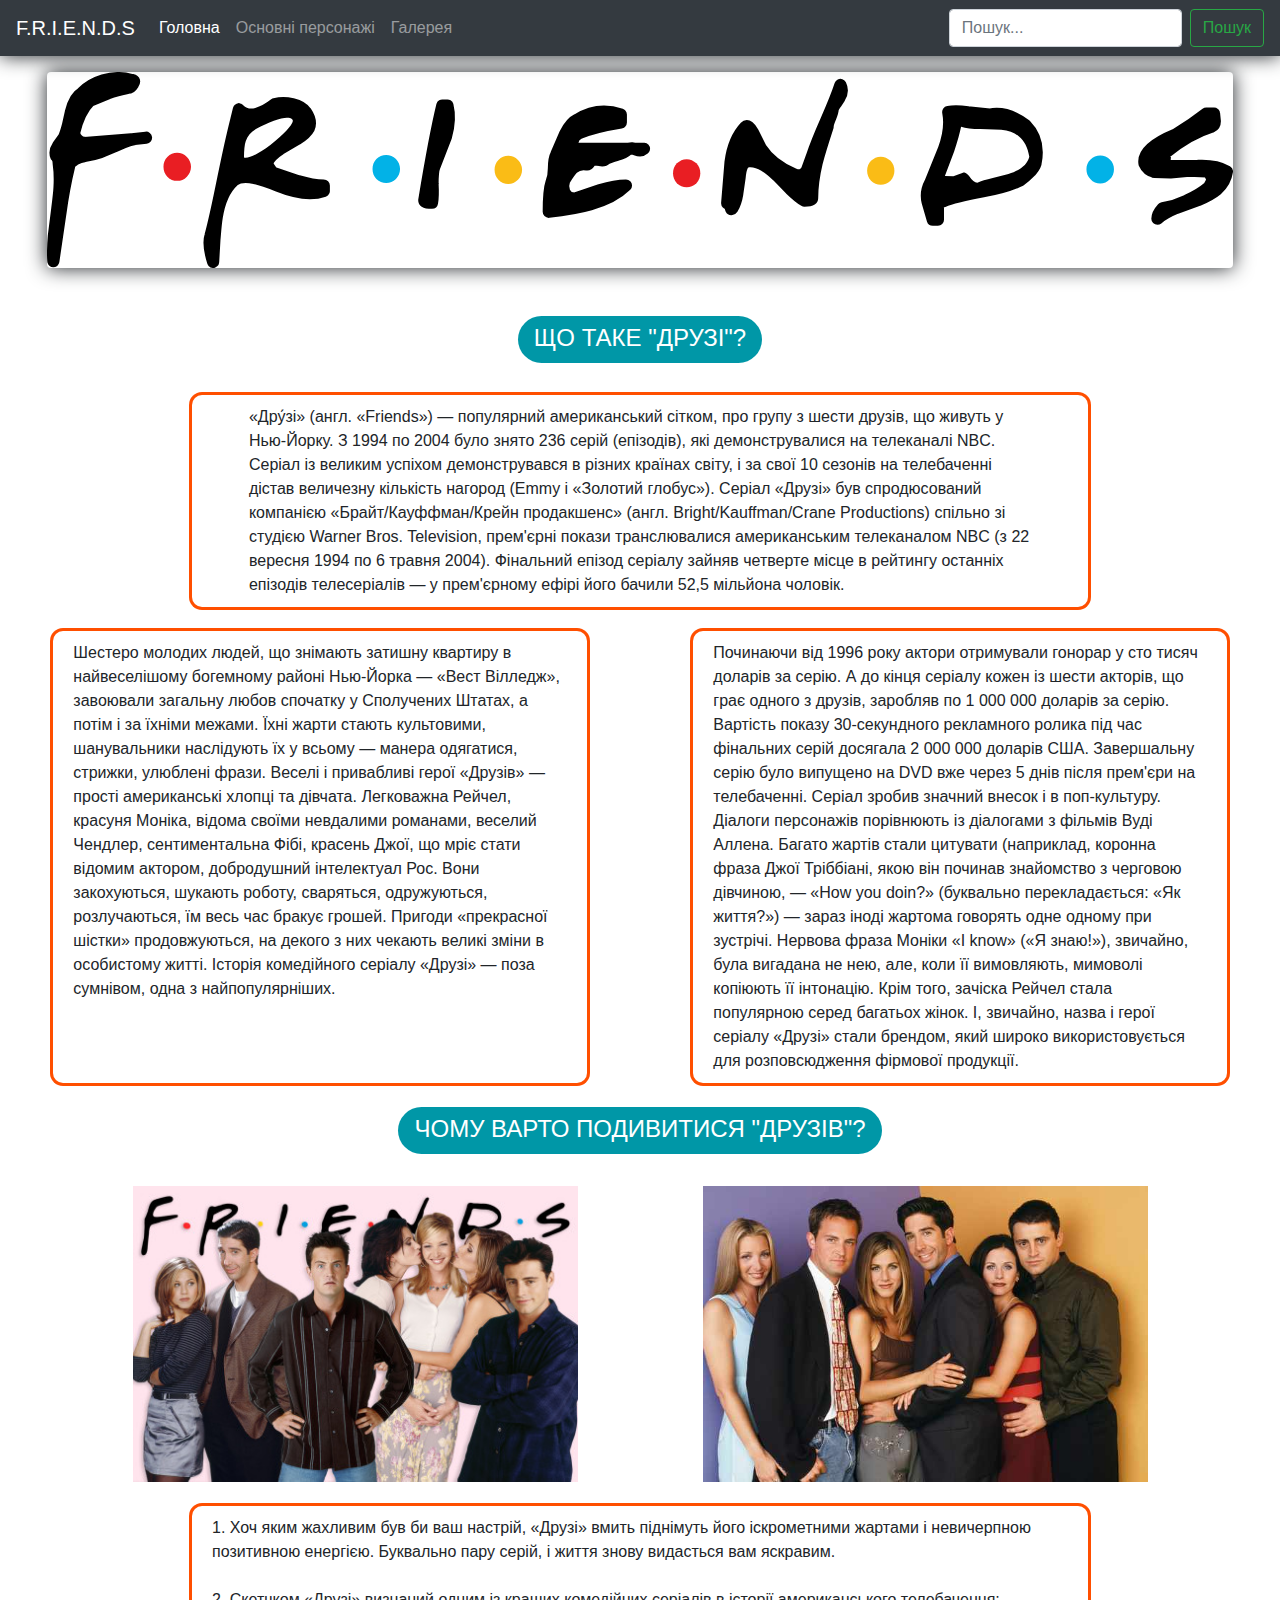
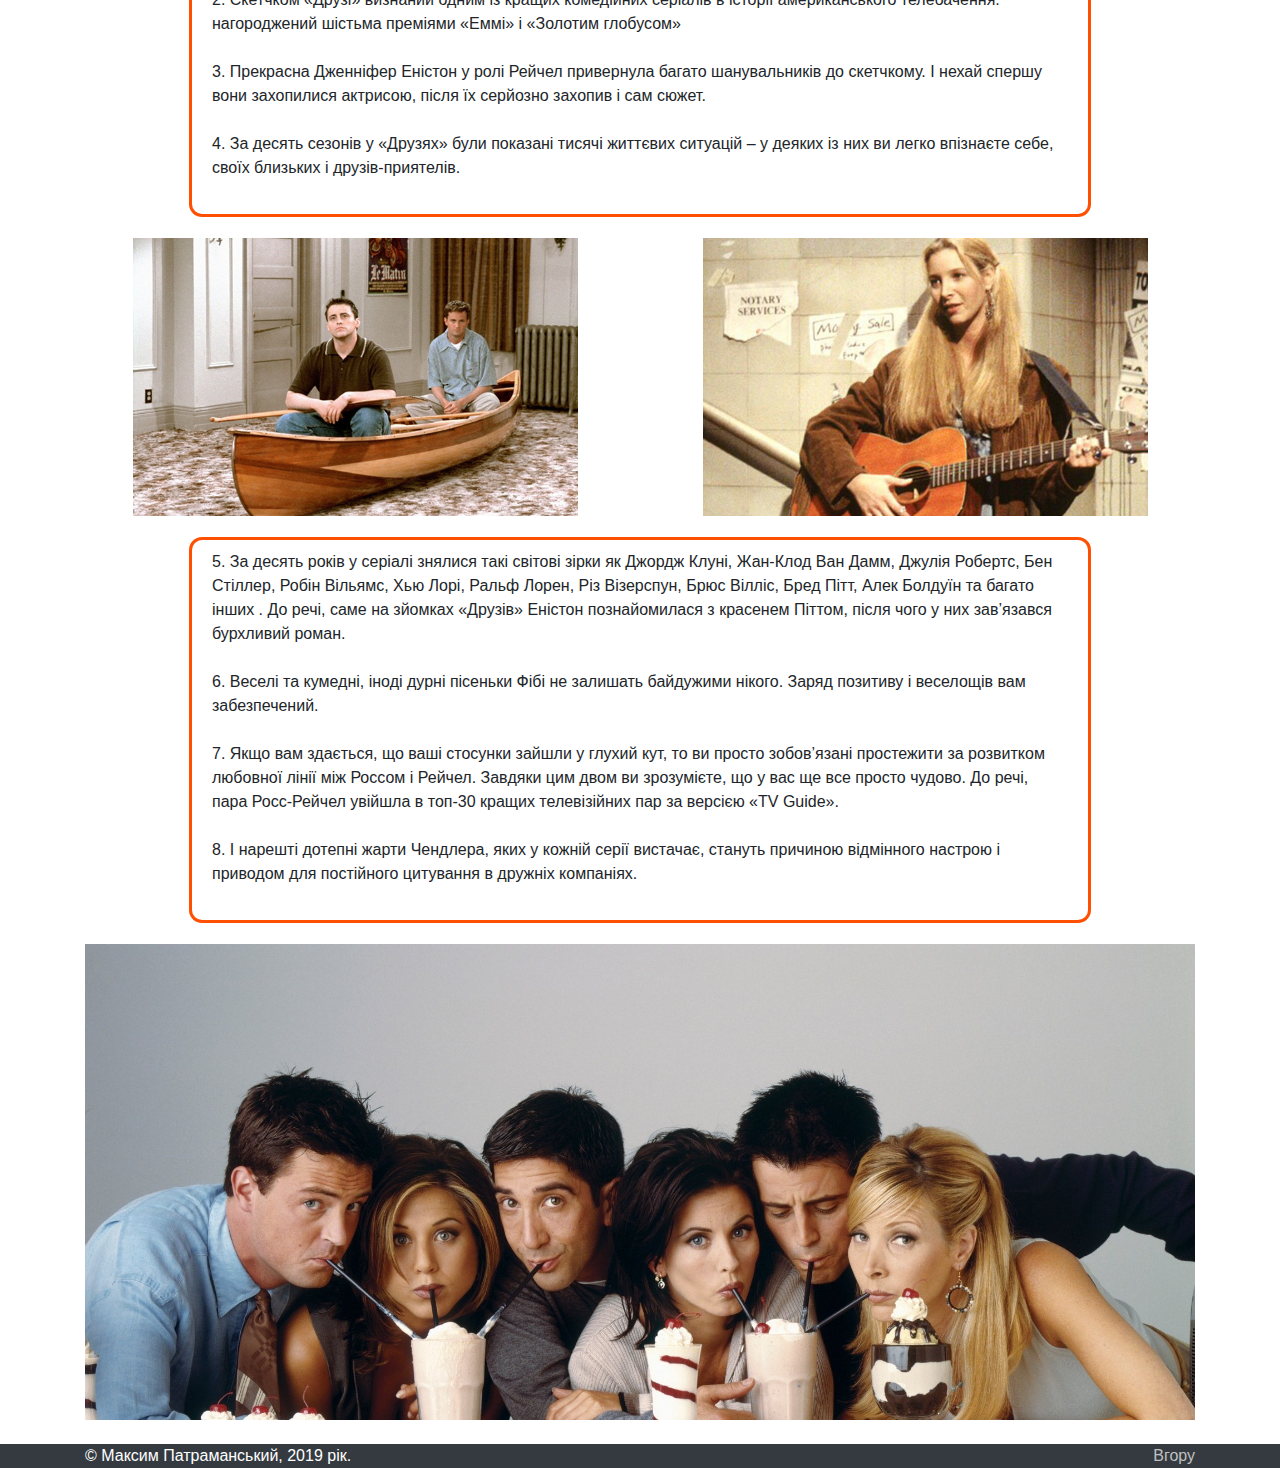
<file: index.html>
<!doctype html>
<html lang="en">
<head>
	<!-- Required meta tags -->
	<meta charset="utf-8">
	<meta name="viewport" content="width=device-width, initial-scale=1, shrink-to-fit=no">

	<!-- Bootstrap CSS -->
	<link rel="stylesheet" href="https://stackpath.bootstrapcdn.com/bootstrap/4.4.1/css/bootstrap.min.css" integrity="sha384-Vkoo8x4CGsO3+Hhxv8T/Q5PaXtkKtu6ug5TOeNV6gBiFeWPGFN9MuhOf23Q9Ifjh" crossorigin="anonymous">
	<link rel="stylesheet" type="text/css" href="style.css">
	<link rel="shortcut icon" href="/images/favicon.png" type="image/png">
	<title>Серіал "Друзі"</title>
</head>
<body>

	<nav class="navbar navbar-expand-lg bg-dark navbar-dark md-1" style="box-shadow: 0 0 20px;">
		<button class="navbar-toggler" type="button" data-toggle="collapse" data-target="#navbarTogglerDemo03" aria-controls="navbarTogglerDemo03" aria-expanded="false" aria-label="Toggle navigation">
			<span class="navbar-toggler-icon"></span>
		</button>
		<a href="#" class="navbar-brand">F.R.I.E.N.D.S</a>
		<div class=" w-100 collapse navbar-collapse" id="navbarTogglerDemo03">
			<ul class="navbar-nav mr-auto">
				<li class="nav-item active"><a class="nav-link" href="#">Головна</a></li>
				<li class="nav-item"><a class="nav-link" href="main_characters.html">Основні персонажі</a></li>
				<li class="nav-item"><a class="nav-link" href="gallery.html">Галерея</a></li>
			</ul>
			<form class="form-inline my-2 my-lg-0">
				<input class="form-control mr-sm-2" type="search" placeholder="Пошук..." aria-label="Search">
				<button class="btn btn-outline-success my-2 my-sm-0" type="submit">Пошук</button>
			</form>
		</div>
	</nav>
	<img src="images/Friends_logo.svg" class="img-fluid rounded mx-auto mt-3 d-block" alt="Friend main image" style="box-shadow: 0px 0px 20px;">
	<br><br>
	<div class="main_body">
		<div class="header-h1">
			<h1>Що таке "Друзі"?</h1>
		</div>
		<br>
		<div class="container-fluid" id="body1">
			<div class="row">
				<div class="col-11 mx-auto">«Дру́зі» (англ. «Friends») — популярний американський сітком, про групу з шести друзів, що живуть у Нью-Йорку. З 1994 по 2004 було знято 236 серій (епізодів), які демонструвалися на телеканалі NBC. Серіал із великим успіхом демонструвався в різних країнах світу, і за свої 10 сезонів на телебаченні дістав величезну кількість нагород (Emmy і «Золотий глобус»).

				Серіал «Друзі» був спродюсований компанією «Брайт/Кауффман/Крейн продакшенс» (англ. Bright/Kauffman/Crane Productions) спільно зі студією Warner Bros. Television, прем'єрні покази транслювалися американським телеканалом NBC (з 22 вересня 1994 по 6 травня 2004). Фінальний епізод серіалу зайняв четверте місце в рейтингу останніх епізодів телесеріалів — у прем'єрному ефірі його бачили 52,5 мільйона чоловік.</div>
			</div>
		</div>
      
		<br>
		<div class="container-fluid">
			<div class="row">
				<div class="col-5 mx-auto" id="body2">Шестеро молодих людей, що знімають затишну квартиру в найвеселішому богемному районі Нью-Йорка — «Вест Вілледж», завоювали загальну любов спочатку у Сполучених Штатах, а потім і за їхніми межами. Їхні жарти стають культовими, шанувальники наслідують їх у всьому — манера одягатися, стрижки, улюблені фрази. Веселі і привабливі герої «Друзів» — прості американські хлопці та дівчата. Легковажна Рейчел, красуня Моніка, відома своїми невдалими романами, веселий Чендлер, сентиментальна Фібі, красень Джої, що мріє стати відомим актором, добродушний інтелектуал Рос. Вони закохуються, шукають роботу, сваряться, одружуються, розлучаються, їм весь час бракує грошей. Пригоди «прекрасної шістки» продовжуються, на декого з них чекають великі зміни в особистому житті. Історія комедійного серіалу «Друзі» — поза сумнівом, одна з найпопулярніших.

				</div>
				<div class="col-5 mx-auto" id="body2"> Починаючи від 1996 року актори отримували гонорар у сто тисяч доларів за серію. А до кінця серіалу кожен із шести акторів, що грає одного з друзів, заробляв по 1 000 000 доларів за серію. Вартість показу 30-секундного рекламного ролика під час фінальних серій досягала 2 000 000 доларів США. Завершальну серію було випущено на DVD вже через 5 днів після прем'єри на телебаченні. Серіал зробив значний внесок і в поп-культуру. Діалоги персонажів порівнюють із діалогами з фільмів Вуді Аллена. Багато жартів стали цитувати (наприклад, коронна фраза Джої Тріббіані, якою він починав знайомство з черговою дівчиною, — «How you doin?» (буквально перекладається: «Як життя?») — зараз іноді жартома говорять одне одному при зустрічі. Нервова фраза Моніки «I know» («Я знаю!»), звичайно, була вигадана не нею, але, коли її вимовляють, мимоволі копіюють її інтонацію. Крім того, зачіска Рейчел стала популярною серед багатьох жінок. І, звичайно, назва і герої серіалу «Друзі» стали брендом, який широко використовується для розповсюдження фірмової продукції.</div>
			</div>
		</div>
		<br>
		<div class="header-h1">
			<h1>Чому варто подивитися "Друзів"?</h1>
		</div>
		<br>
		<div class="container">
			<div class="row">
				<div class="col-5 mx-auto">
					<img src="images/friends_main.jpg" style="width:100%;height: 100%;">
				</div>
				<div class="col-5 mx-auto">
					<img src="images/friends1.jpg" style="width:100%;height: 100%;">
				</div>        		
			</div>
		</div>
		<br>
		<div class="container-fluid" id="body1">
			<div class="row">
				<div class="col-12 mx-auto">1. Хоч яким жахливим був би ваш настрій, «Друзі» вмить піднімуть його іскрометними жартами і невичерпною позитивною енергією. Буквально пару серій, і життя знову видасться вам яскравим.

					<br><br>
					2. Скетчком «Друзі» визнаний одним із кращих комедійних серіалів в історії американського телебачення: нагороджений шістьма преміями «Еммі» і «Золотим глобусом»
					<br><br>
					3. Прекрасна Дженніфер Еністон у ролі Рейчел привернула багато шанувальників до скетчкому. І нехай спершу вони захопилися актрисою, після їх серйозно захопив і сам сюжет.
					<br><br>
					4. За десять сезонів у «Друзях» були показані тисячі життєвих ситуацій – у деяких із них ви легко впізнаєте себе, своїх близьких і друзів-приятелів.
					<br><br>
				</div>
			</div>
		</div>
		<br>
		<div class="container">
			<div class="row">
				<div class="col-5 mx-auto">
					<img src="images/friends2.jpg" style="width:100%;height: 100%;">
				</div>
				<div class="col-5 mx-auto">
					<img src="images/fibi.jpg" style="width:100%;height: 100%;">
				</div>        		
			</div>
		</div>		
		<br>
		<div class="container-fluid" id="body1">
			<div class="row">
				<div class="col-12 mx-auto">5. За десять років у серіалі знялися такі світові зірки як Джордж Клуні, Жан-Клод Ван Дамм, Джулія Робертс, Бен Стіллер, Робін Вільямс, Хью Лорі, Ральф Лорен, Різ Візерспун, Брюс Вілліс, Бред Пітт, Алек Болдуїн та багато інших . До речі, саме на зйомках «Друзів» Еністон познайомилася з красенем Піттом, після чого у них зав’язався бурхливий роман.

					<br><br>
					6. Веселі та кумедні, іноді дурні пісеньки Фібі не залишать байдужими нікого. Заряд позитиву і веселощів вам забезпечений.
					<br><br>
					7. Якщо вам здається, що ваші стосунки зайшли у глухий кут, то ви просто зобов’язані простежити за розвитком любовної лінії між Россом і Рейчел. Завдяки цим двом ви зрозумієте, що у вас ще все просто чудово. До речі, пара Росс-Рейчел увійшла в топ-30 кращих телевізійних пар за версією «TV Guide».
					<br><br>
					8. І нарешті дотепні жарти Чендлера, яких у кожній серії вистачає, стануть причиною відмінного настрою і приводом для постійного цитування в дружніх компаніях.
					<br><br>
				</div>
			</div>
		</div>
		<br>
		<div class="container">
			<div class="row">
				<div class="col-12">
					<img src="images/friend-wallpaper.jpg" style="width:100%;">
				</div>        		
			</div>
		</div>
		<br>
	</div>
	<div class="footer navbar-fixed-bottom" style="  width: 100%;
	height: 6%;
	background-color: #343a40;
	color: #fff;">
	<div class="container">
		<div class="row">
			<div class="col-8" align="left">
				&copy;     Максим Патраманський, 2019 рік.
			</div>
			<div class="col-4" align="right">
				<a href="#" class="top" align="right">Вгору</a>
			</div>
		</div>
	</div>
</div>
<!-- Optional JavaScript -->
<!-- jQuery first, then Popper.js, then Bootstrap JS -->
<script src="https://code.jquery.com/jquery-3.4.1.slim.min.js" integrity="sha384-J6qa4849blE2+poT4WnyKhv5vZF5SrPo0iEjwBvKU7imGFAV0wwj1yYfoRSJoZ+n" crossorigin="anonymous"></script>
<script src="https://cdn.jsdelivr.net/npm/popper.js@1.16.0/dist/umd/popper.min.js" integrity="sha384-Q6E9RHvbIyZFJoft+2mJbHaEWldlvI9IOYy5n3zV9zzTtmI3UksdQRVvoxMfooAo" crossorigin="anonymous"></script>
<script src="https://stackpath.bootstrapcdn.com/bootstrap/4.4.1/js/bootstrap.min.js" integrity="sha384-wfSDF2E50Y2D1uUdj0O3uMBJnjuUD4Ih7YwaYd1iqfktj0Uod8GCExl3Og8ifwB6" crossorigin="anonymous"></script>
</body>
</html>
</file>
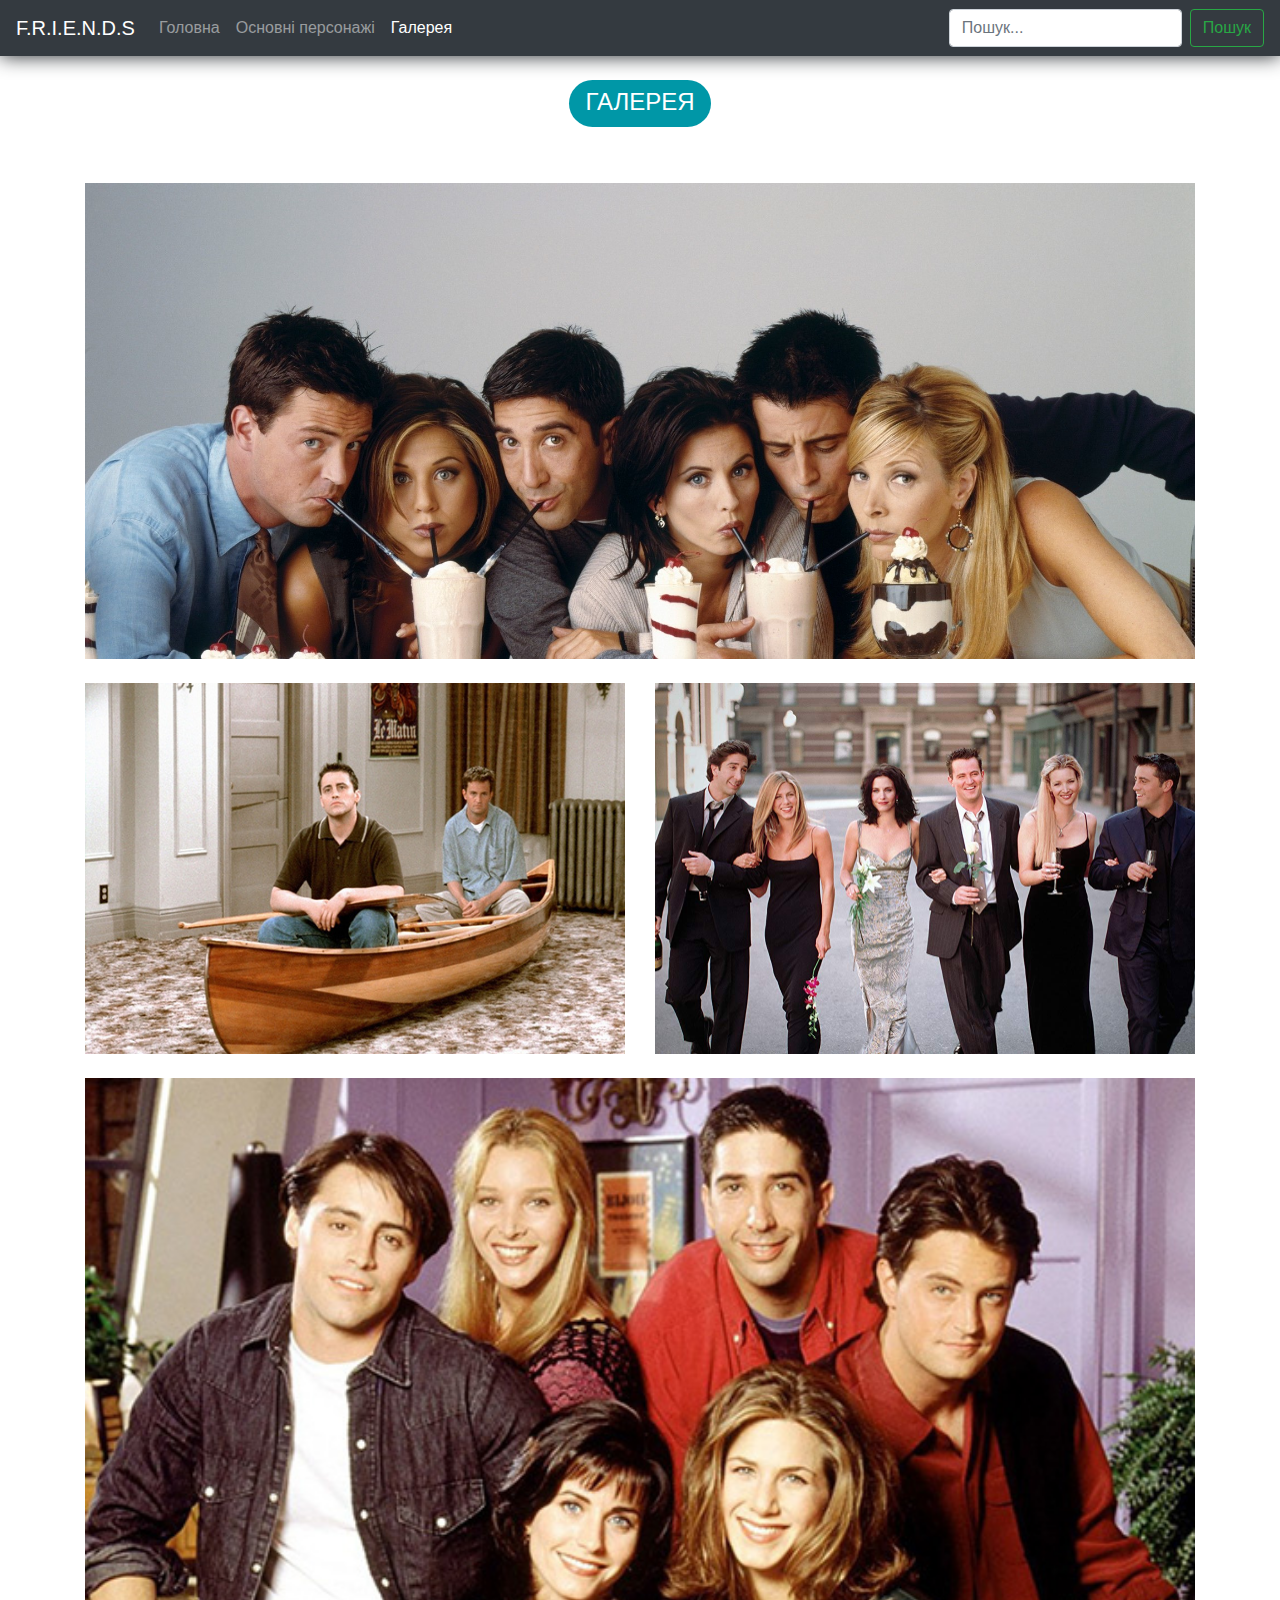
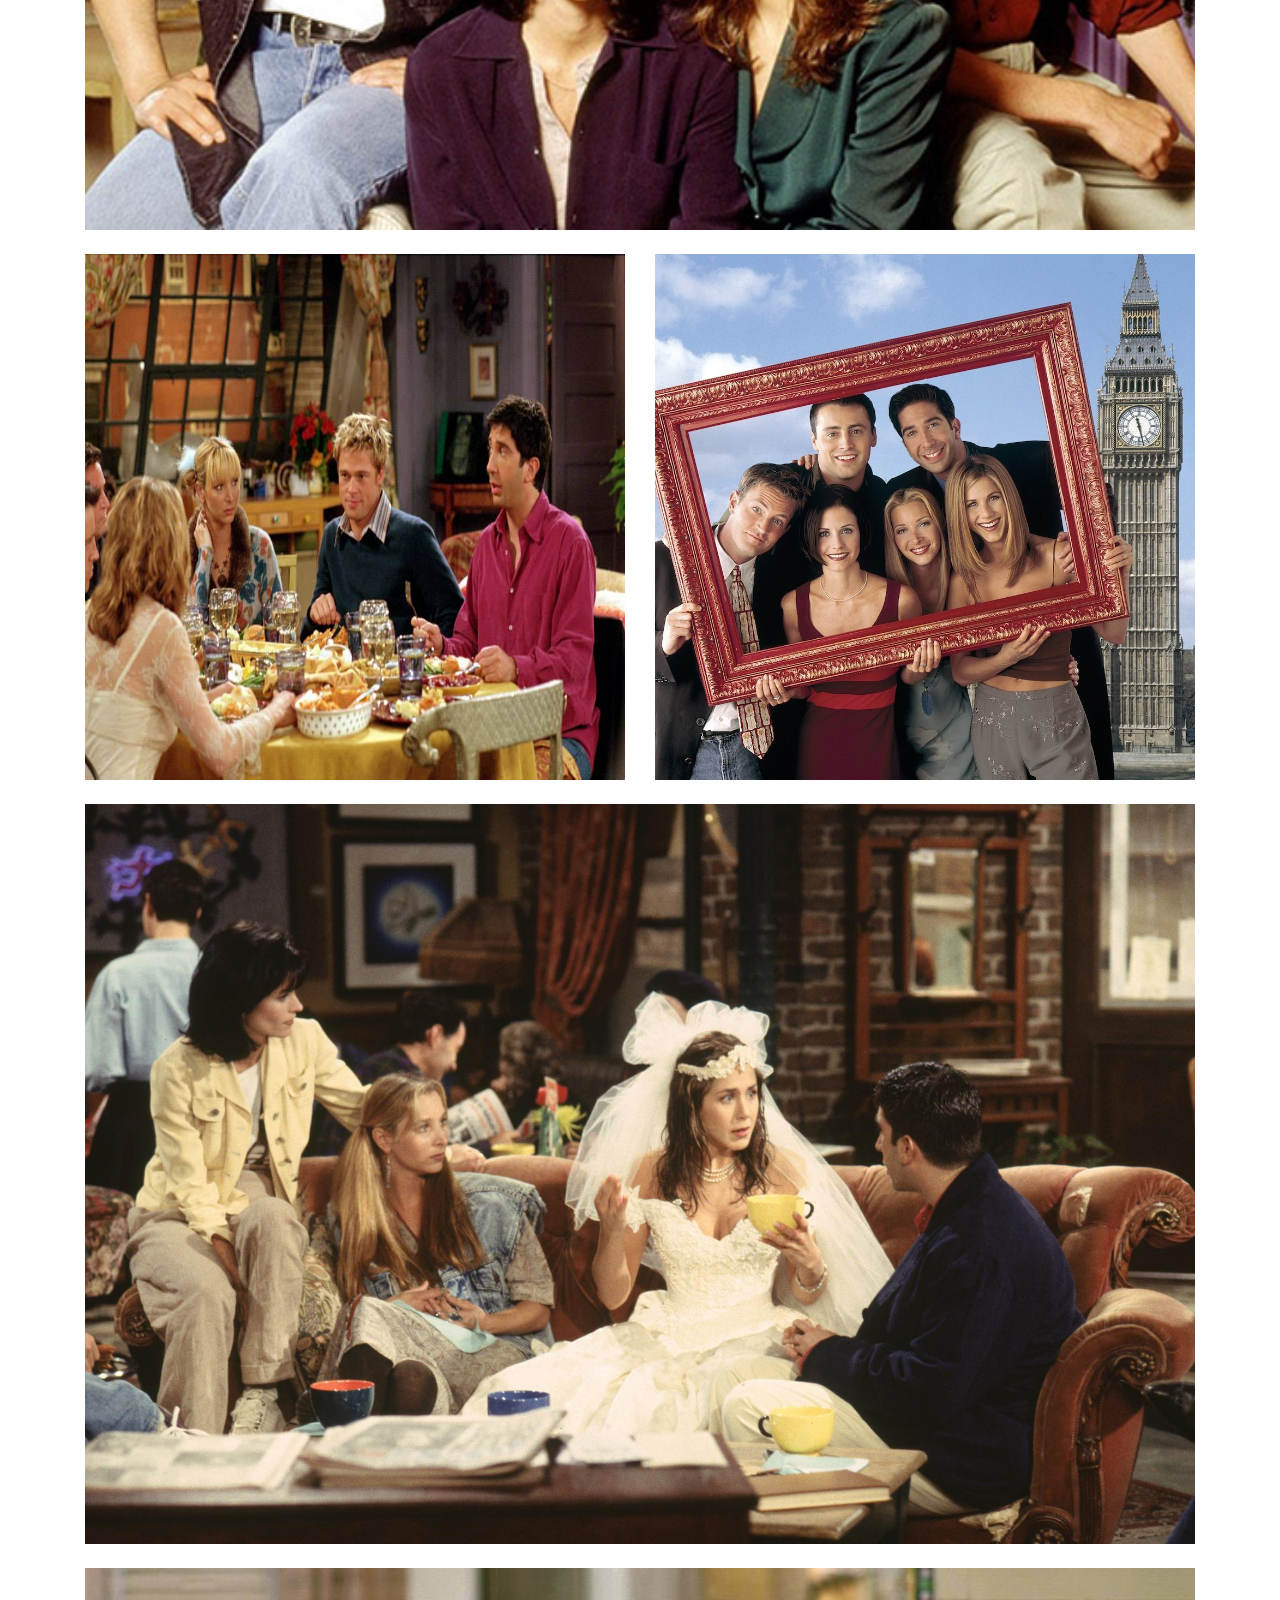
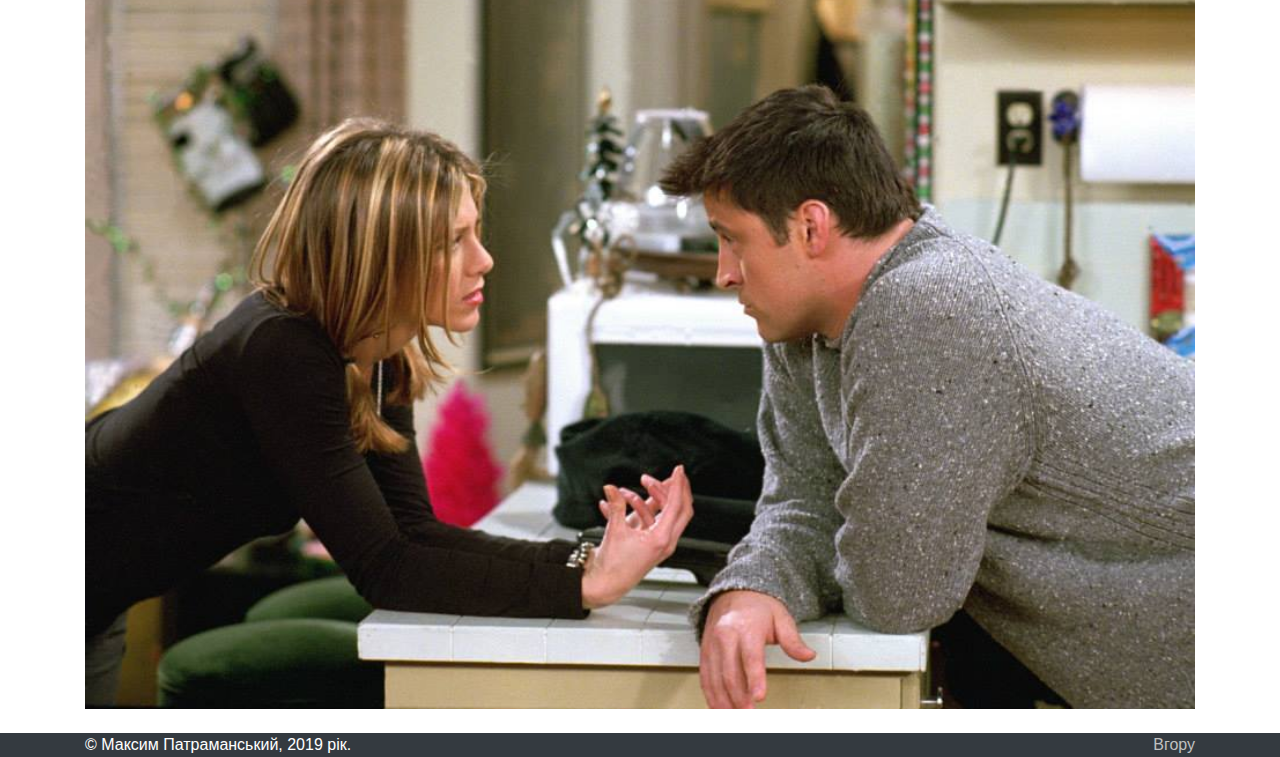
<file: gallery.html>
<!doctype html>
<html lang="en">
<head>
	<!-- Required meta tags -->
	<meta charset="utf-8">
	<meta name="viewport" content="width=device-width, initial-scale=1, shrink-to-fit=no">

	<!-- Bootstrap CSS -->
	<link rel="stylesheet" href="https://stackpath.bootstrapcdn.com/bootstrap/4.4.1/css/bootstrap.min.css" integrity="sha384-Vkoo8x4CGsO3+Hhxv8T/Q5PaXtkKtu6ug5TOeNV6gBiFeWPGFN9MuhOf23Q9Ifjh" crossorigin="anonymous">
	<link rel="stylesheet" type="text/css" href="style.css">
	<link rel="shortcut icon" href="/images/favicon.png" type="image/png">
	<title>Галерея</title>
</head>
<body>

	<nav class="navbar navbar-expand-lg bg-dark navbar-dark" style="box-shadow: 0 0 20px;">
		<button class="navbar-toggler" type="button" data-toggle="collapse" data-target="#navbarTogglerDemo03" aria-controls="navbarTogglerDemo03" aria-expanded="false" aria-label="Toggle navigation">
			<span class="navbar-toggler-icon"></span>
		</button>
		<a href="/" class="navbar-brand">F.R.I.E.N.D.S</a>
		<div class=" w-100 collapse navbar-collapse" id="navbarTogglerDemo03">
			<ul class="navbar-nav mr-auto">
				<li class="nav-item"><a class="nav-link" href="/">Головна</a></li>
				<li class="nav-item"><a class="nav-link" href="main_characters.html">Основні персонажі</a></li>
				<li class="nav-item active"><a class="nav-link" href="#">Галерея</a></li>
			</ul>
			<form class="form-inline my-2 my-lg-0">
				<input class="form-control mr-sm-2" type="search" placeholder="Пошук..." aria-label="Search">
				<button class="btn btn-outline-success my-2 my-sm-0" type="submit">Пошук</button>
			</form>
		</div>
	</nav>
	<br>
	<div class="header-h1">
		<h1>Галерея</h1>
	</div>
	<br><br>
    <div class="container">
    	<div class="row">
    		<div class="col-12" >
    			<img src="images/friend-wallpaper.jpg" class="photos">
    		</div>
    	</div>
    </div>
    <br>
  
    <div class="container">
    	<div class="row">
    		<div class="col-6 mx-auto" >
    			<img src="images/friends2.jpg" class="photos">
    		</div>
    		<div class="col-6 mx-auto">
    			<img src="images/gallery1.jpg" class="photos">
    		</div>
    	</div>
    </div>
    <br>
        <div class="container">
    	<div class="row">
    		<div class="col-12" >
    			<img src="images/gallery2.jpg" class="photos">
    		</div>
    	</div>
    </div>
    <br>
        <div class="container">
    	<div class="row">
    		<div class="col-6 mx-auto" >
    			<img src="images/gallery7.jpg" class="photos">
    		</div>
    		<div class="col-6 mx-auto">
    			<img src="images/gallery5.jpg" class="photos">
    		</div>
    	</div>
    </div>
    <br>
    <div class="container">
    	<div class="row">
    		<div class="col-12" >
    			<img src="images/gallery3.jpg" class="photos">
    		</div>
    	</div>
    </div>
    <br>
    <div class="container">
    	<div class="row">
    		<div class="col-12" >
    			<img src="images/gallery6.jpg" class="photos">
    		</div>
    	</div>
    </div>
    <br>    
	<div class="footer navbar-fixed-bottom" style="  width: 100%;
	height: 6%;
	background-color: #343a40;
	color: #fff;">
	<div class="container">
		<div class="row">
			<div class="col-6" align="left">
				&copy;     Максим Патраманський, 2019 рік.
			</div>
			<div class="col-6" align="right">
				<a href="#" class="top" align="right">Вгору</a>
			</div>
		</div>
	</div>
</div>















	<!-- Optional JavaScript -->
	<!-- jQuery first, then Popper.js, then Bootstrap JS -->
	<script src="https://code.jquery.com/jquery-3.4.1.slim.min.js" integrity="sha384-J6qa4849blE2+poT4WnyKhv5vZF5SrPo0iEjwBvKU7imGFAV0wwj1yYfoRSJoZ+n" crossorigin="anonymous"></script>
	<script src="https://cdn.jsdelivr.net/npm/popper.js@1.16.0/dist/umd/popper.min.js" integrity="sha384-Q6E9RHvbIyZFJoft+2mJbHaEWldlvI9IOYy5n3zV9zzTtmI3UksdQRVvoxMfooAo" crossorigin="anonymous"></script>
	<script src="https://stackpath.bootstrapcdn.com/bootstrap/4.4.1/js/bootstrap.min.js" integrity="sha384-wfSDF2E50Y2D1uUdj0O3uMBJnjuUD4Ih7YwaYd1iqfktj0Uod8GCExl3Og8ifwB6" crossorigin="anonymous"></script>
</body>
</html>
</file>
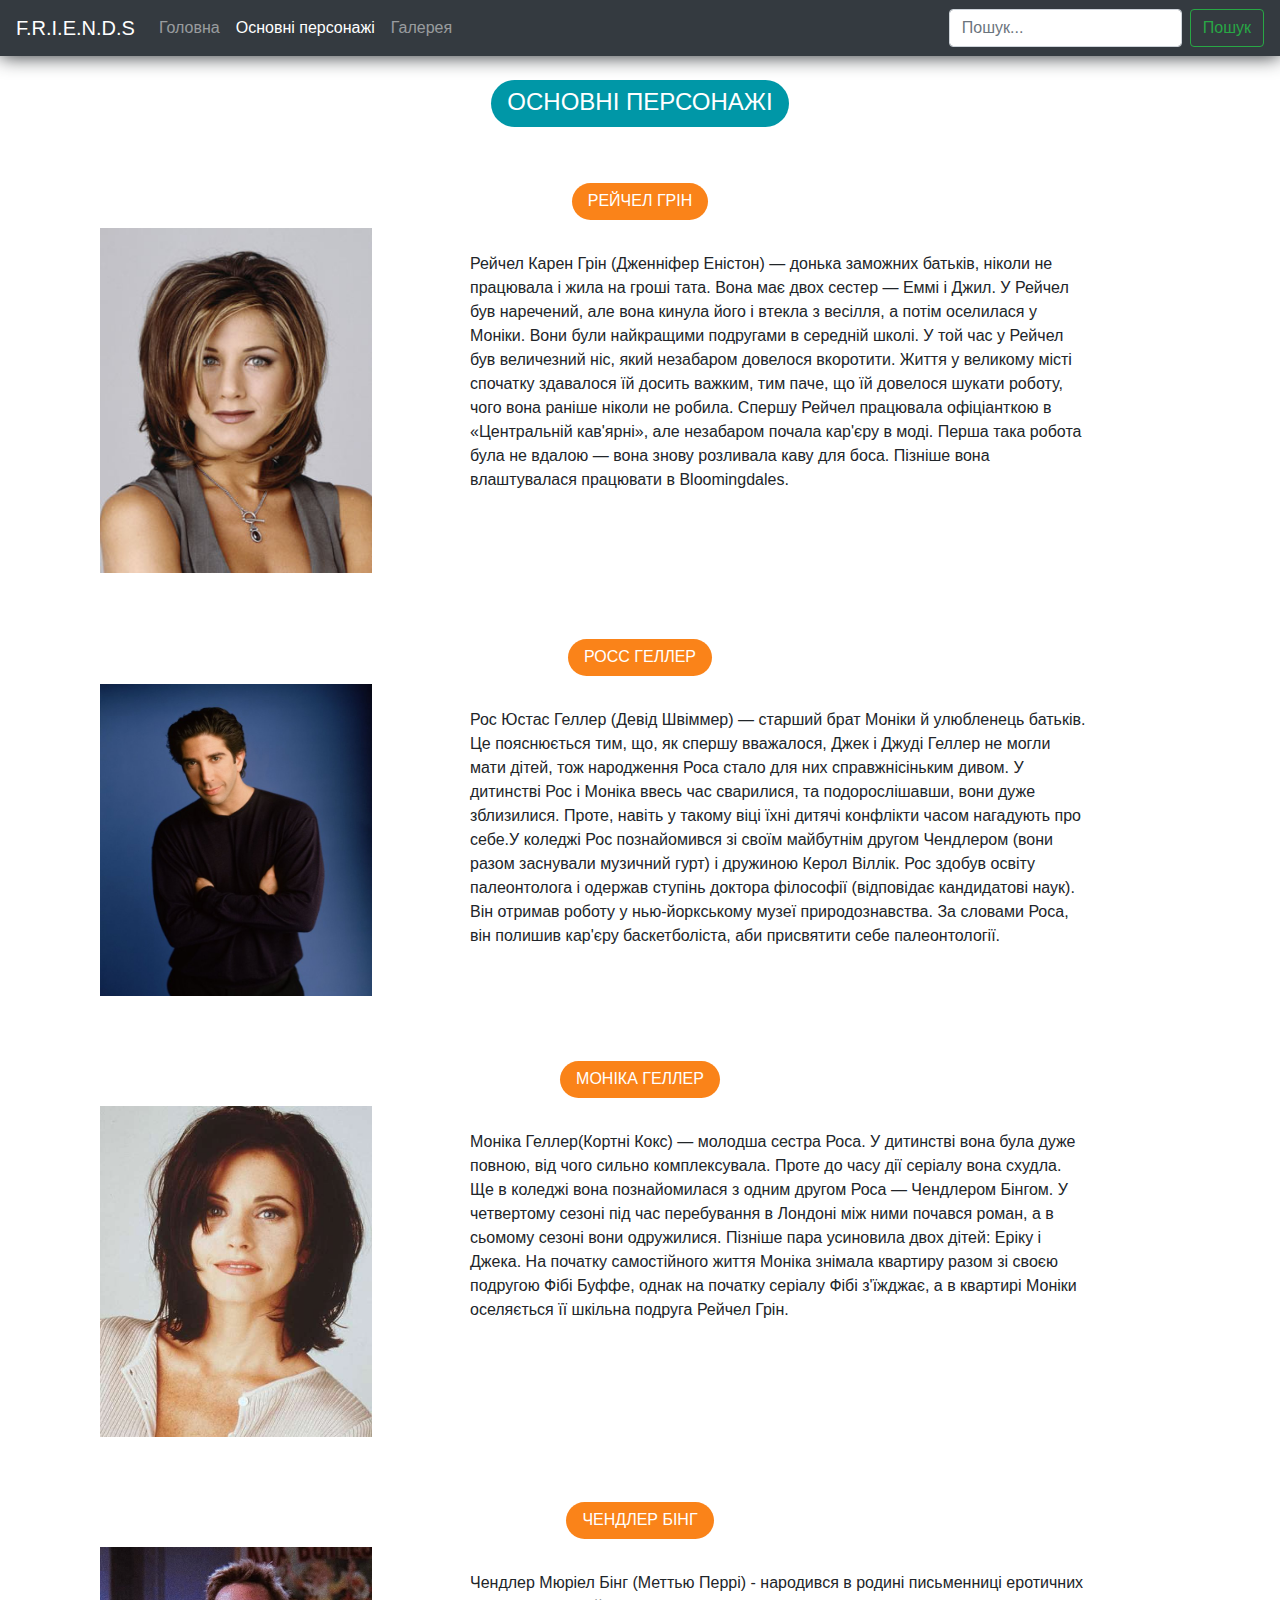
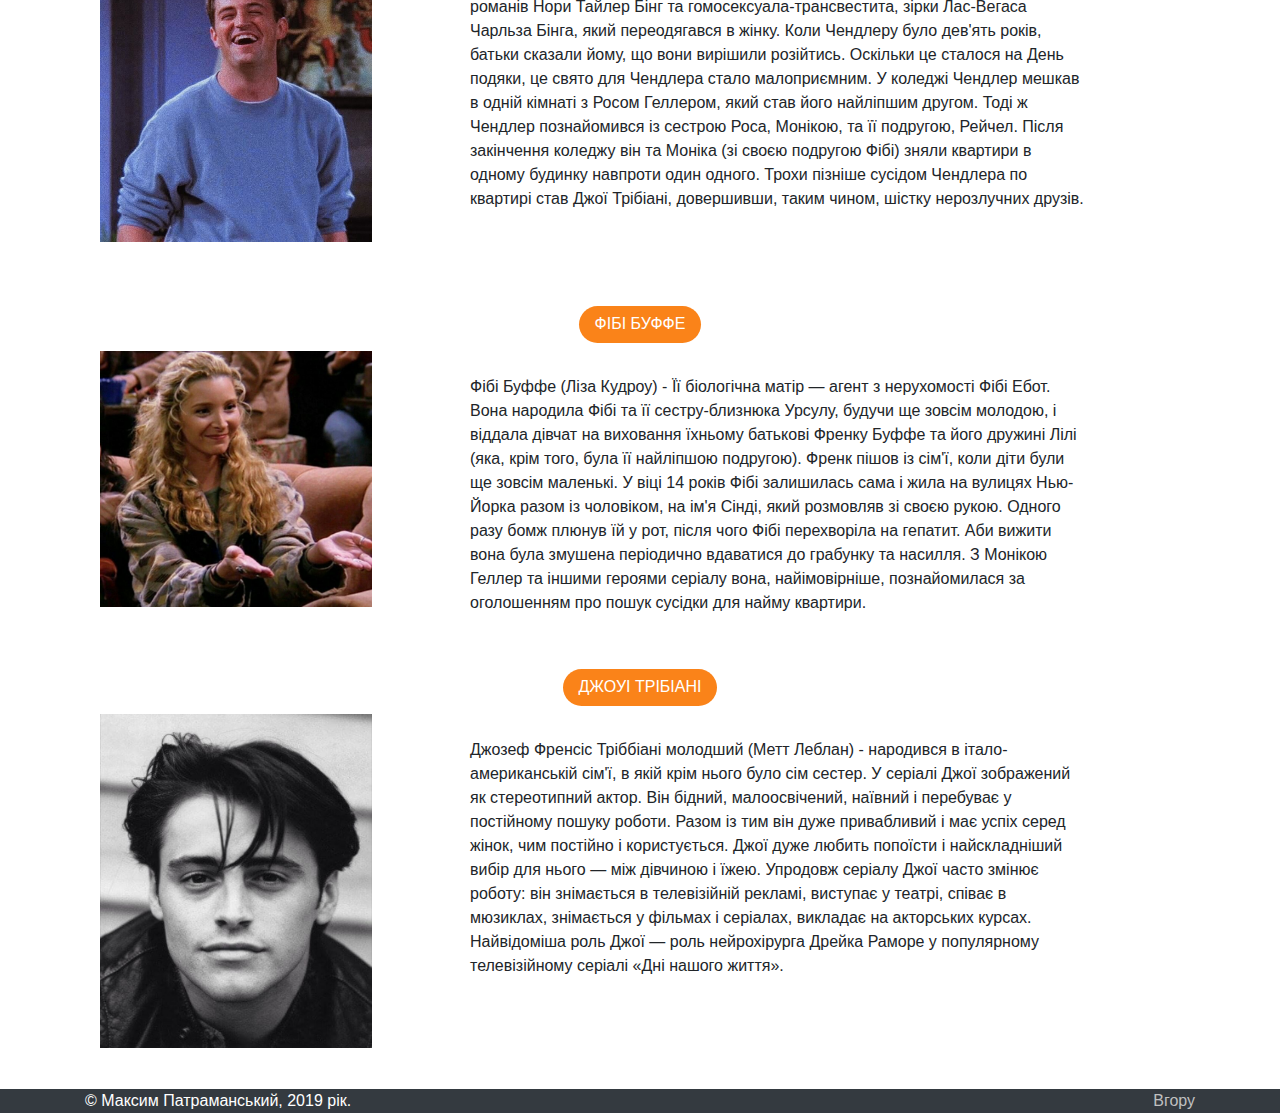
<file: main_characters.html>
<!doctype html>
<html lang="en">
<head>
	<!-- Required meta tags -->
	<meta charset="utf-8">
	<meta name="viewport" content="width=device-width, initial-scale=1, shrink-to-fit=no">

	<!-- Bootstrap CSS -->
	<link rel="stylesheet" href="https://stackpath.bootstrapcdn.com/bootstrap/4.4.1/css/bootstrap.min.css" integrity="sha384-Vkoo8x4CGsO3+Hhxv8T/Q5PaXtkKtu6ug5TOeNV6gBiFeWPGFN9MuhOf23Q9Ifjh" crossorigin="anonymous">
	<link rel="stylesheet" type="text/css" href="style.css">
	<link rel="shortcut icon" href="/images/favicon.png" type="image/png">
	<title>Основні персонажі</title>
</head>
<body>

	<nav class="navbar navbar-expand-lg bg-dark navbar-dark" style="box-shadow: 0 0 20px;">
		<button class="navbar-toggler" type="button" data-toggle="collapse" data-target="#navbarTogglerDemo03" aria-controls="navbarTogglerDemo03" aria-expanded="false" aria-label="Toggle navigation">
			<span class="navbar-toggler-icon"></span>
		</button>
		<a href="/" class="navbar-brand">F.R.I.E.N.D.S</a>
		<div class=" w-100 collapse navbar-collapse" id="navbarTogglerDemo03">
			<ul class="navbar-nav mr-auto">
				<li class="nav-item"><a class="nav-link" href="/">Головна</a></li>
				<li class="nav-item active"><a class="nav-link" href="#">Основні персонажі</a></li>
				<li class="nav-item"><a class="nav-link" href="gallery.html">Галерея</a></li>
			</ul>
			<form class="form-inline my-2 my-lg-0">
				<input class="form-control mr-sm-2" type="search" placeholder="Пошук..." aria-label="Search">
				<button class="btn btn-outline-success my-2 my-sm-0" type="submit">Пошук</button>
			</form>
		</div>
	</nav>
	<br>
	<div class="header-h1">
		<h1>Основні персонажі</h1>
	</div>
	<br><br>
	<div class="header-h2">
		<h2>Рейчел Грін</h2>
	</div>
	<div class="container">
		<div class="row mx-auto">
			<div class="col-xl-4 col-md-12">
				<img src="images/rachel.jpg" class="characters" >
			</div>        		
			<div class="col-xl-7">
				<br>
				Рейчел Карен Грін (Дженніфер Еністон) — донька заможних батьків, ніколи не працювала і жила на гроші тата. Вона має двох сестер — Еммі і Джил. У Рейчел був наречений, але вона кинула його і втекла з весілля, а потім оселилася у Моніки. Вони були найкращими подругами в середній школі. У той час у Рейчел був величезний ніс, який незабаром довелося вкоротити. Життя у великому місті спочатку здавалося їй досить важким, тим паче, що їй довелося шукати роботу, чого вона раніше ніколи не робила. Спершу Рейчел працювала офіціанткою в «Центральній кав'ярні», але незабаром почала кар'єру в моді. Перша така робота була не вдалою — вона знову розливала каву для боса. Пізніше вона влаштувалася працювати в Bloomingdales.
			</div>
		</div>
	</div>
	<br><br>
	<div class="header-h2">
		<h2>Росс Геллер</h2>
	</div>
	<div class="container">
		<div class="row mx-auto">
			<div class="col-xl-4 col-md-12">
				<img src="images/ross.jpg" class="characters">
			</div>        		
			<div class="col-xl-7">
				<br>
				Рос Юстас Геллер (Девід Швіммер) — старший брат Моніки й улюбленець батьків. Це пояснюється тим, що, як спершу вважалося, Джек і Джуді Геллер не могли мати дітей, тож народження Роса стало для них справжнісіньким дивом. У дитинстві Рос і Моніка ввесь час сварилися, та подорослішавши, вони дуже зблизилися. Проте, навіть у такому віці їхні дитячі конфлікти часом нагадують про себе.У коледжі Рос познайомився зі своїм майбутнім другом Чендлером (вони разом заснували музичний гурт) і дружиною Керол Віллік. Рос здобув освіту палеонтолога і одержав ступінь доктора філософії (відповідає кандидатові наук). Він отримав роботу у нью-йоркському музеї природознавства. За словами Роса, він полишив кар'єру баскетболіста, аби присвятити себе палеонтології.
			</div>
		</div>
	</div>
	<br><br>
	<div class="header-h2">
		<h2>Моніка Геллер</h2>
	</div>
	<div class="container">
		<div class="row mx-auto">
			<div class="col-xl-4 col-md-12">
				<img src="images/monica.jpg" class="characters">
			</div>        		
			<div class="col-xl-7">
				<br>
				Моніка Геллер(Кортні Кокс) — молодша сестра Роса. У дитинстві вона була дуже повною, від чого сильно комплексувала. Проте до часу дії серіалу вона схудла.
				Ще в коледжі вона познайомилася з одним другом Роса — Чендлером Бінгом. У четвертому сезоні під час перебування в Лондоні між ними почався роман, а в сьомому сезоні вони одружилися. Пізніше пара усиновила двох дітей: Еріку і Джека.
				На початку самостійного життя Моніка знімала квартиру разом зі своєю подругою Фібі Буффе, однак на початку серіалу Фібі з'їжджає, а в квартирі Моніки оселяється її шкільна подруга Рейчел Грін.
			</div>
		</div>
	</div>
	<br><br>
	<div class="header-h2">
		<h2>Чендлер Бінг</h2>
	</div>
	<div class="container">
		<div class="row mx-auto">
			<div class="col-xl-4 col-md-12">
				<img src="images/chandler.jpg" class="characters">
			</div>        		
			<div class="col-xl-7">
				<br>
				Чендлер Мюріел Бінг (Меттью Перрі) - народився в родині письменниці еротичних романів Нори Тайлер Бінг та гомосексуала-трансвестита, зірки Лас-Вегаса Чарльза Бінга, який переодягався в жінку. Коли Чендлеру було дев'ять років, батьки сказали йому, що вони вирішили розійтись. Оскільки це сталося на День подяки, це свято для Чендлера стало малоприємним. У коледжі Чендлер мешкав в одній кімнаті з Росом Геллером, який став його найліпшим другом. Тоді ж Чендлер познайомився із сестрою Роса, Монікою, та її подругою, Рейчел. Після закінчення коледжу він та Моніка (зі своєю подругою Фібі) зняли квартири в одному будинку навпроти один одного. Трохи пізніше сусідом Чендлера по квартирі став Джої Трібіані, довершивши, таким чином, шістку нерозлучних друзів.
			</div>
		</div>
	</div>
		<br><br>
	<div class="header-h2">
		<h2>Фібі Буффе</h2>
	</div>
	<div class="container">
		<div class="row mx-auto">
			<div class="col-xl-4 col-md-12">
				<img src="images/phoebe.jpg" class="characters">
			</div>        		
			<div class="col-xl-7">
				<br>
				Фібі Буффе (Ліза Кудроу) - Її біологічна матір — агент з нерухомості Фібі Ебот. Вона народила Фібі та її сестру-близнюка Урсулу, будучи ще зовсім молодою, і віддала дівчат на виховання їхньому батькові Френку Буффе та його дружині Лілі (яка, крім того, була її найліпшою подругою). Френк пішов із сім'ї, коли діти були ще зовсім маленькі.
				У віці 14 років Фібі залишилась сама і жила на вулицях Нью-Йорка разом із чоловіком, на ім'я Сінді, який розмовляв зі своєю рукою. Одного разу бомж плюнув їй у рот, після чого Фібі перехворіла на гепатит. Аби вижити вона була змушена періодично вдаватися до грабунку та насилля. З Монікою Геллер та іншими героями серіалу вона, найімовірніше, познайомилася за оголошенням про пошук сусідки для найму квартири.
			</div>
		</div>
	</div>
	<br><br>
	<div class="header-h2">
		<h2>Джоуі Трібіані</h2>
	</div>
	<div class="container">
		<div class="row mx-auto">
			<div class="col-xl-4 col-md-12">
				<img src="images/joey1.png" class="characters">
			</div>        		
			<div class="col-xl-7">
				<br>
				Джозеф Френсіс Тріббіані молодший (Метт Леблан) - народився в італо-американській сім'ї, в якій крім нього було сім сестер.
				У серіалі Джої зображений як стереотипний актор. Він бідний, малоосвічений, наївний і перебуває у постійному пошуку роботи. Разом із тим він дуже привабливий і має успіх серед жінок, чим постійно і користується. Джої дуже любить попоїсти і найскладніший вибір для нього — між дівчиною і їжею.
				Упродовж серіалу Джої часто змінює роботу: він знімається в телевізійній рекламі, виступає у театрі, співає в мюзиклах, знімається у фільмах і серіалах, викладає на акторських курсах. Найвідоміша роль Джої — роль нейрохірурга Дрейка Раморе у популярному телевізійному серіалі «Дні нашого життя».
			</div>
		</div>
	</div>
	<br>
	<div class="footer navbar-fixed-bottom" style="  width: 100%;
	height: 6%;
	background-color: #343a40;
	color: #fff;">
	<div class="container">
		<div class="row">
			<div class="col-6" align="left">
				&copy;     Максим Патраманський, 2019 рік.
			</div>
			<div class="col-6" align="right">
				<a href="#" class="top" align="right">Вгору</a>
			</div>
		</div>
	</div>
</div>
<!-- Optional JavaScript -->
<!-- jQuery first, then Popper.js, then Bootstrap JS -->
<script src="https://code.jquery.com/jquery-3.4.1.slim.min.js" integrity="sha384-J6qa4849blE2+poT4WnyKhv5vZF5SrPo0iEjwBvKU7imGFAV0wwj1yYfoRSJoZ+n" crossorigin="anonymous"></script>
<script src="https://cdn.jsdelivr.net/npm/popper.js@1.16.0/dist/umd/popper.min.js" integrity="sha384-Q6E9RHvbIyZFJoft+2mJbHaEWldlvI9IOYy5n3zV9zzTtmI3UksdQRVvoxMfooAo" crossorigin="anonymous"></script>
<script src="https://stackpath.bootstrapcdn.com/bootstrap/4.4.1/js/bootstrap.min.js" integrity="sha384-wfSDF2E50Y2D1uUdj0O3uMBJnjuUD4Ih7YwaYd1iqfktj0Uod8GCExl3Og8ifwB6" crossorigin="anonymous"></script>
</body>
</html>
</file>
<file: style.css>
html{
	background-color: #e9ecef;
}
.header-h1 {
	text-align: center;
	margin-bottom: .5rem;
}
.header-h1 h1 {
	display: inline-block;
	background: #0097a7;
	color: #fff;
	margin-bottom: 0;
	padding: .5rem 1rem .625rem 1rem;
	font-size: 1.5rem;
	text-transform: uppercase;
	border-radius: 30px;
}
.header-h2 {
	text-align: center;
	margin-bottom: .5rem;
}
.header-h2 h2 {
	display: inline-block;
	background: #FA8319;
	color: #fff;
	margin-bottom: 0;
	padding: .5rem 1rem .625rem 1rem;
	font-size: 1.0rem;
	text-transform: uppercase;
	border-radius: 30px;
}
#body1{

	border-radius: 10px;
	box-shadow: 0 0 0 3px #ff4f00;
	padding: 10px 20px 10px 20px;
	width: 70%;
}
#body2{

	border-radius: 10px;
	box-shadow: 0 0 0 3px #ff4f00;
	padding: 10px 20px 10px 20px;
	width: 70%;
}
.top{
    color: silver;
}
.top:hover{
	color: #fff;
}
.characters{
	width: 80%;
	height: 95%;
}
.photos{
	width: 100%;
	height: 100%;
}
.frames{
	width: 100%;
	height: 100%;
}
</file>
